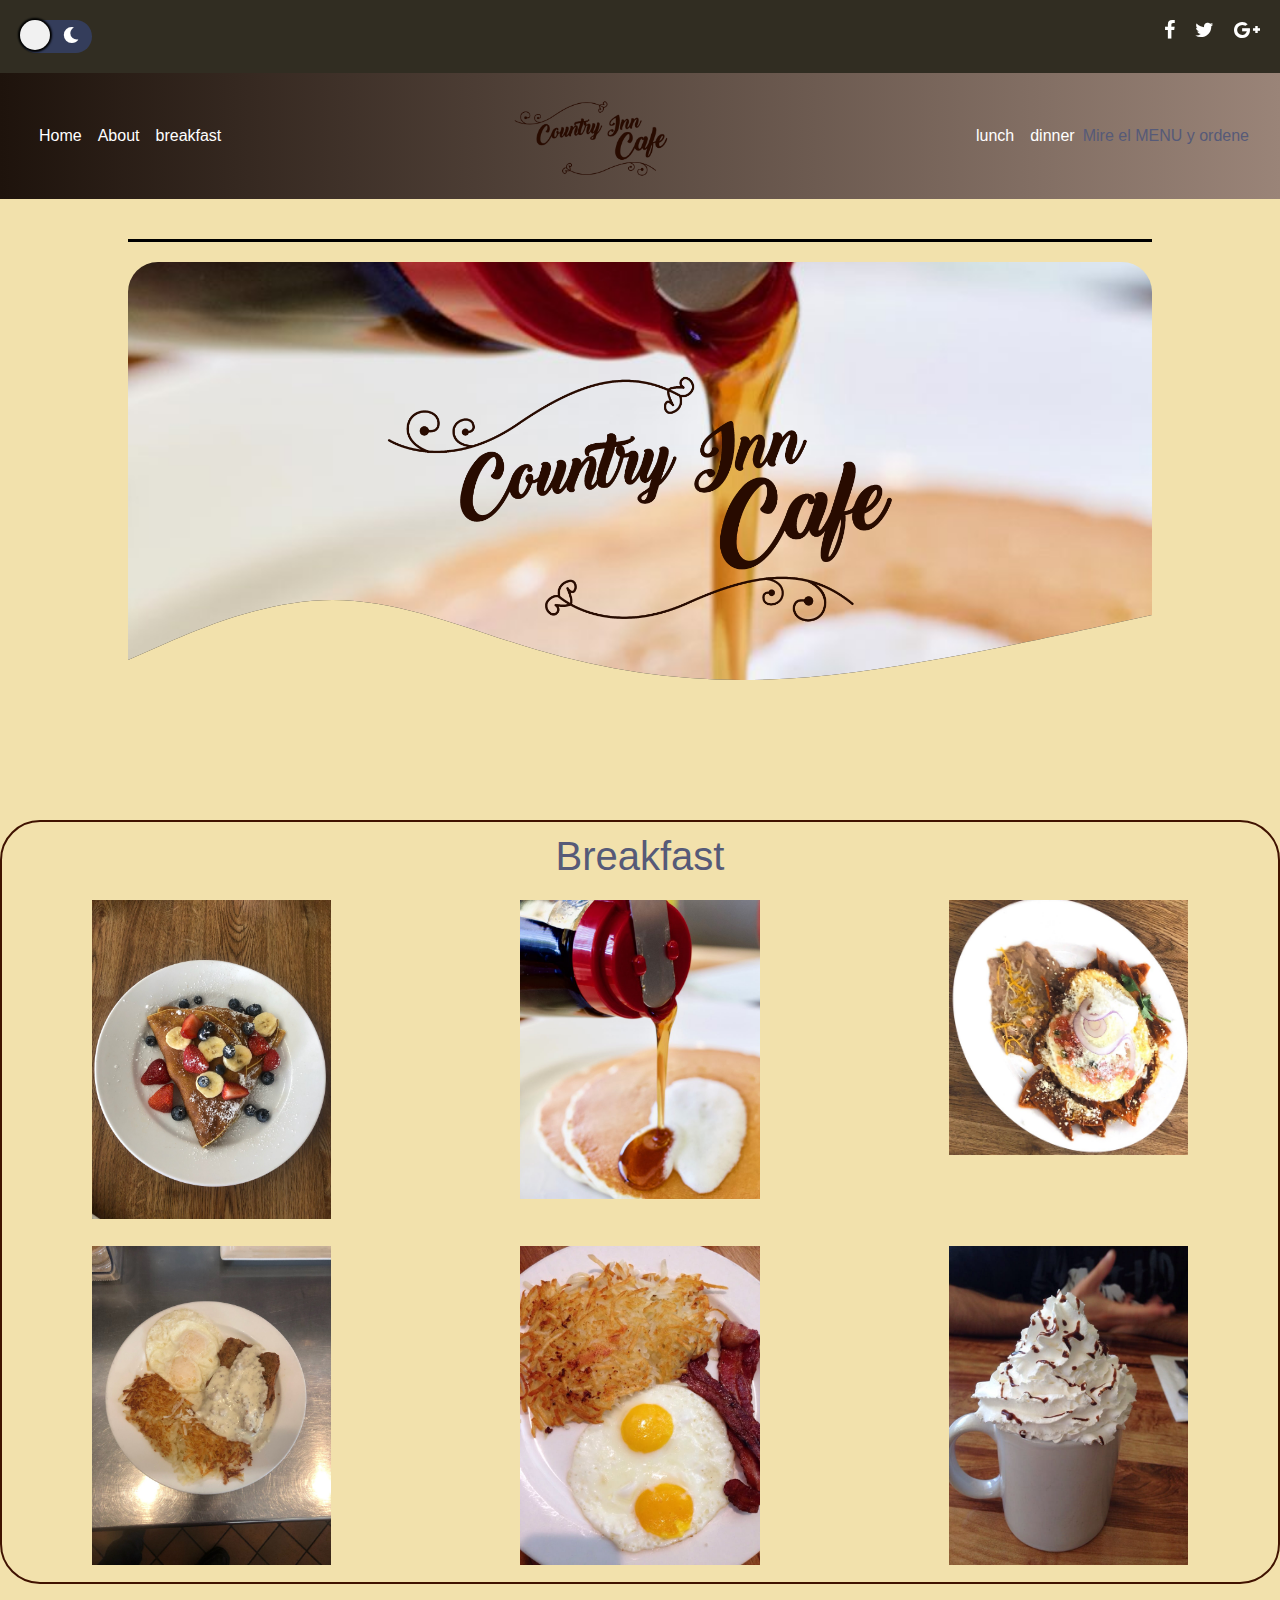
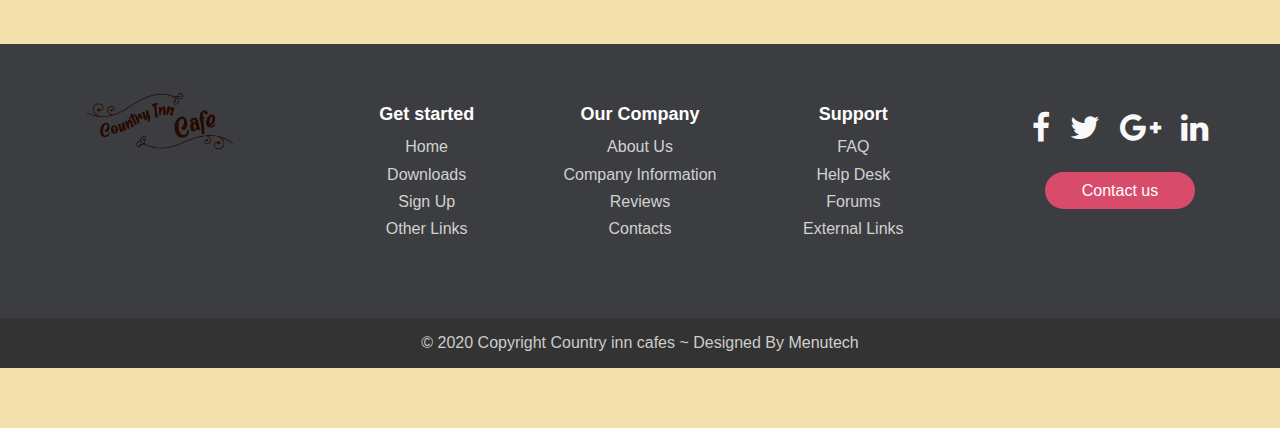
<file: docs/breakfast.html>
<!DOCTYPE html>
<html>

<head>
    <meta charset="utf-8">
    <meta name="viewport" content="width=device-width, initial-scale=1.0, shrink-to-fit=no">
    <title>countryinncafes</title>
    <link rel="stylesheet" href="https://cdnjs.cloudflare.com/ajax/libs/twitter-bootstrap/4.5.3/css/bootstrap.min.css">
    <link rel="stylesheet" href="https://use.fontawesome.com/releases/v5.12.0/css/all.css">
    <link rel="stylesheet" href="https://cdnjs.cloudflare.com/ajax/libs/font-awesome/4.7.0/css/font-awesome.min.css">
    <link rel="stylesheet" href="./fonts/fontawesome5-overrides.min.css">
    <link rel="stylesheet" href="./css/Bold-BS4-Footer-Big-Logo.css">
    <link rel="stylesheet" href="./css/estilos.compiled.css">
    <link rel="stylesheet" href="https://cdnjs.cloudflare.com/ajax/libs/animate.css/4.1.1/animate.min.css">
    <link rel="stylesheet" href="https://fonts.googleapis.com/css2?family=Poppins:wght@400;500&amp;display=swap">
    <link rel="stylesheet" href="./css/imagehover.min.css">
    <link rel="stylesheet" href="./css/styles.css">
</head>

<body><div class="iconos sticky-top"> <button class="switch" id="switch">
<span><i class="fas fa-sun"></i></span>
<span><i class="fas fa-moon"></i></span>
</button><hr/><a href="#"><i id="l" class="fa fa-facebook"></i></a><i id="l" class="fa fa-twitter"></i><i id="l" class="fa fa-google-plus"></i></div><nav class="navbar navbar-light navbar-expand-md">
    <div class="container-fluid"><a class="navbar-brand d-lg-none d-md-none" href="./present.html"><img class="branding" src="./img/logoCC.png"></a><button data-toggle="collapse" data-target="#navcol-1" class="navbar-toggler"><span class="sr-only">Toggle navigation</span><span class="navbar-toggler-icon"></span></button>
        <div class="collapse navbar-collapse" id="navcol-1">
            <ul class="nav navbar-nav mr-auto">
                 <li class="nav-item"><a class="nav-link" href="./index.html">Home</a></li>
                <li class="nav-item"><a class="nav-link" href="./about.html">About</a></li>
                <li class="nav-item"><a class="nav-link" href="./breakfast.html">breakfast</a></li>
            </ul>
            
            <a class="navbar-brand d-none d-md-block" href="./present.html"><img class="central" src="./img/logoCC.png"></a>
            
            <ul class="nav navbar-nav ml-auto">
                 <li class="nav-item"><a class="nav-link" href="./lunch.html">lunch</a></li>
                <li class="nav-item"><a class="nav-link" href="./dinner.html">dinner</a></li>
                
            </ul>
            <span class="glf-button" data-glf-cuid="5a6706d0-7308-4270-9379-d29b97f2653e" data-glf-ruid="7d1249ed-3bbc-4a11-8ac3-27ad3775e27f" > Mire el MENU y ordene</span>
<script src="https://www.fbgcdn.com/embedder/js/ewm2.js" defer async ></script>
        </div>
    </div>
</nav><div class="linea"></div><div class="jumbotron" id="jumbobreak"><img class="jumbologo" src="./img/logoCC.png" />
    <svg preserveAspectRatio="none" id="wave" class="wave" xmlns="http://www.w3.org/2000/svg" viewBox="0 0 1440 320">
        <path fill="#F2E1AC" fill-opacity="1" d="M0,192L48,160C96,128,192,64,288,64C384,64,480,128,576,170.7C672,213,768,235,864,234.7C960,235,1056,213,1152,186.7C1248,160,1344,128,1392,112L1440,96L1440,320L1392,320C1344,320,1248,320,1152,320C1056,320,960,320,864,320C768,320,672,320,576,320C480,320,384,320,288,320C192,320,96,320,48,320L0,320Z"></path>
      </svg>
          <svg preserveAspectRatio="none" id="waveDos" class="waveDos" xmlns="http://www.w3.org/2000/svg" viewBox="0 0 1440 320">
        <path fill="#161623" fill-opacity="1" d="M0,192L48,160C96,128,192,64,288,64C384,64,480,128,576,170.7C672,213,768,235,864,234.7C960,235,1056,213,1152,186.7C1248,160,1344,128,1392,112L1440,96L1440,320L1392,320C1344,320,1248,320,1152,320C1056,320,960,320,864,320C768,320,672,320,576,320C480,320,384,320,288,320C192,320,96,320,48,320L0,320Z"></path>
      </svg>
</div><div class="galeria">
    <h1>Breakfast</h1>
    <div class="row">
        <div class="col-sm-12 col-md-12 col-lg-4">
            <figure class="imghvr-zoom-out-left" style="background-color:black;">
            <img src="./img/platillo1.1.jpg" alt="example-image">
            <figcaption>
            <h3 class="ih-fade-down ih-delay-sm ">California Omelette</h3>
            <p class="ih-zoom-in ih-delay-md">
            <i>Avocado, tomato, mushrooms, jack and cheddar.</i><br>
            <i>$16.50</i>
            </p>
            <i>
                <a><button class="bottar">El boton</button></a>
            </i>
            
            
            
            </figcaption>
            </figure>
           
        </div>
        <div class="col-sm-12 col-md-12 col-lg-4">
             <figure class="imghvr-zoom-out-flip-horiz">
             <img src="./img/pancakes.jpg" alt="example-image">
             <figcaption>
             <h3 class="ih-fade-down ih-delay-sm ">Buttermilk Pancakes</h3>
             <p class="ih-zoom-in ih-delay-md">
             <i>$8.50</i>
             </p>
             <span class="bottar" data-glf-cuid="a5cf7091-565f-4816-8633-c9072d7821a2" data-glf-ruid="144ae433-3eff-4847-8426-a7bc03c41cfb" > See MENU & Order</span>
<script src="https://www.fbgcdn.com/embedder/js/ewm2.js" defer async ></script>
             </figcaption>
             
            </figure>
        </div>
        <div class="col-sm-12 col-md-12 col-lg-4">
                 <figure class="imghvr-zoom-out-right">
             <img src="./img/chilaquiles.jpg" alt="example-image">
             <figcaption>
             <h3 class="ih-fade-down ih-delay-sm ">Chilaquiles</h3>
             <p class="ih-zoom-in ih-delay-md">
             <i>Corn tortilla, spic red sauce, red onions and cheese, op top refried beans, two eggs any style, and sour cream on the side</i>
             <i>$15.50</i>
             </p>
             <span class="bottar" data-glf-cuid="a5cf7091-565f-4816-8633-c9072d7821a2" data-glf-ruid="144ae433-3eff-4847-8426-a7bc03c41cfb" > See MENU & Order</span>
<script src="https://www.fbgcdn.com/embedder/js/ewm2.js" defer async ></script>
             </figcaption>
             
            </figure>
        </div>
    </div>
    <div class="row">
        <div class="col-sm-12 col-md-12 col-lg-4">
             <figure class="imghvr-hinge-left">
             <img src="./img/chkenyeggs.jpg" alt="example-image">
             <figcaption>
             <h3 class="ih-fade-down ih-delay-sm ">Chicken fried steak y eggs</h3>
             <p class="ih-zoom-in ih-delay-md">
             <i>Homemade country gravy.</i><br><i>$20.00</i>
             </p>
             <span class="bottar" data-glf-cuid="a5cf7091-565f-4816-8633-c9072d7821a2" data-glf-ruid="144ae433-3eff-4847-8426-a7bc03c41cfb" > See MENU & Order</span>
<script src="https://www.fbgcdn.com/embedder/js/ewm2.js" defer async ></script>
             </figcaption>
             
            </figure>
        </div>
        <div class="col-sm-12 col-md-12 col-lg-4">
             <figure class="imghvr-hinge-up">
             <img src="./img/countrycombo.jpg" alt="example-image">
             <figcaption>
             <h3 class="ih-fade-down ih-delay-sm ">Country combo</h3>
             <p class="ih-zoom-in ih-delay-md">
             <i>Two eggs, hash browns, two poeces of bacon or sausage</i><br><i>$14.00</i>
             </p>
             <span class="bottar" data-glf-cuid="a5cf7091-565f-4816-8633-c9072d7821a2" data-glf-ruid="144ae433-3eff-4847-8426-a7bc03c41cfb" > See MENU & Order</span>
<script src="https://www.fbgcdn.com/embedder/js/ewm2.js" defer async ></script>
             </figcaption>
             
            </figure>
        </div>
        <div class="col-sm-12 col-md-12 col-lg-4">
             <figure class="imghvr-hinge-right">
             <img src="./img/hotchocolate.jpg" alt="example-image">
             <figcaption>
             <h3 class="ih-fade-down ih-delay-sm ">Hot chocolate</h3>
             <p class="ih-zoom-in ih-delay-md">
             <i>$3.50</i>
             </p>
             <span class="bottar" data-glf-cuid="a5cf7091-565f-4816-8633-c9072d7821a2" data-glf-ruid="144ae433-3eff-4847-8426-a7bc03c41cfb" > See MENU & Order</span>
<script src="https://www.fbgcdn.com/embedder/js/ewm2.js" defer async ></script>
             </figcaption>
             
            </figure>
        </div>
    </div>
</div><!-- Start: Bold BS4 Footer Big Logo --><footer id="myFooter">
    <div class="container-fluid">
        <div class="row text-center">
            <div class="col-12 col-sm-6 col-md-3">
                <h1><a href="#"> <img class="brandingf" src="./img/logoCountryCafe.png"> </a></h1>
            </div>
            <div class="col-12 col-sm-6 col-md-2">
                <h5>Get started</h5>
                <ul>
                    <li><a href="#">Home</a></li>
                    <li><a href="#">Downloads<br /></a></li>
                    <li><a href="#">Sign Up</a></li>
                    <li><a href="#">Other Links</a></li>
                </ul>
            </div>
            <div class="col-12 col-sm-6 col-md-2">
                <h5>Our Company</h5>
                <ul>
                    <li><a href="#">About Us</a></li>
                    <li><a href="#">Company Information<br /></a></li>
                    <li><a href="#">Reviews</a></li>
                    <li><a href="#">Contacts</a></li>
                </ul>
            </div>
            <div class="col-sm-6 col-md-2">
                <h5>Support</h5>
                <ul>
                    <li><a href="#">FAQ</a></li>
                    <li><a href="#">Help Desk<br /></a></li>
                    <li><a href="#">Forums</a></li>
                    <li><a href="#">External Links</a></li>
                </ul>
            </div>
            <div class="col-md-3 social-networks">
                <div></div><a class="facebook" href="#"><i class="fa fa-facebook"></i></a><a class="twitter" href="#"><i class="fa fa-twitter"></i></a><a class="google" href="#"><i class="fa fa-google-plus"></i></a><a class="linkedin" href="#"><i class="fa fa-linkedin"></i></a><button class="btn btn-primary" style="margin-top:20px;" type="button">Contact us</button>
            </div>
        </div>
        <div class="row footer-copyright">
            <div class="col">
                <p>© 2020 Copyright Country inn cafes ~ Designed By <a href="https://www.menutech.xyz/">Menutech</a></p>
            </div>
        </div>
    </div>
</footer><!-- End: Bold BS4 Footer Big Logo -->
    <script src="https://cdnjs.cloudflare.com/ajax/libs/jquery/3.5.1/jquery.min.js"></script>
    <script src="https://cdnjs.cloudflare.com/ajax/libs/twitter-bootstrap/4.5.3/js/bootstrap.bundle.min.js"></script>
    <script src="./js/app.js"></script>
    <script src="./js/darkmode.js"></script>
    <script src="./js/wow.min.js"></script>
    <script src="./js/ziniciar.js"></script>
</body>

</html>
</file>
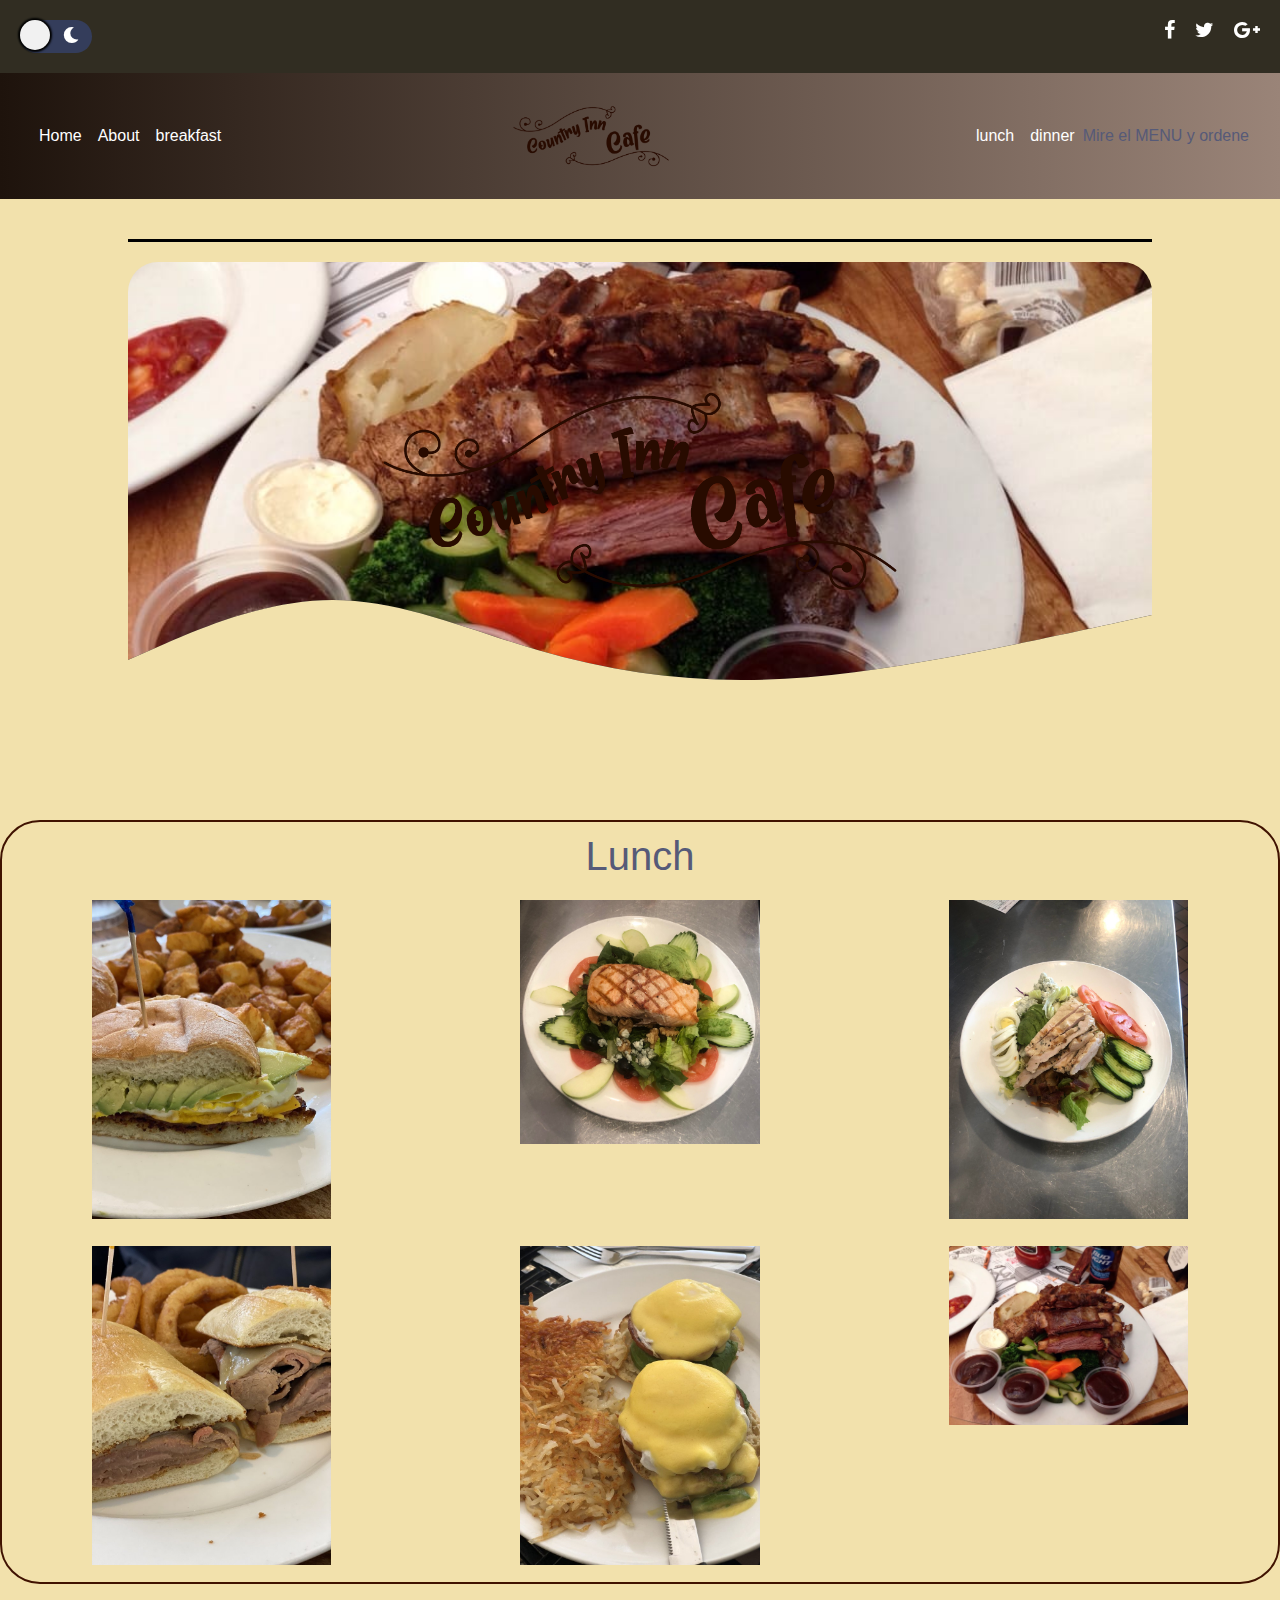
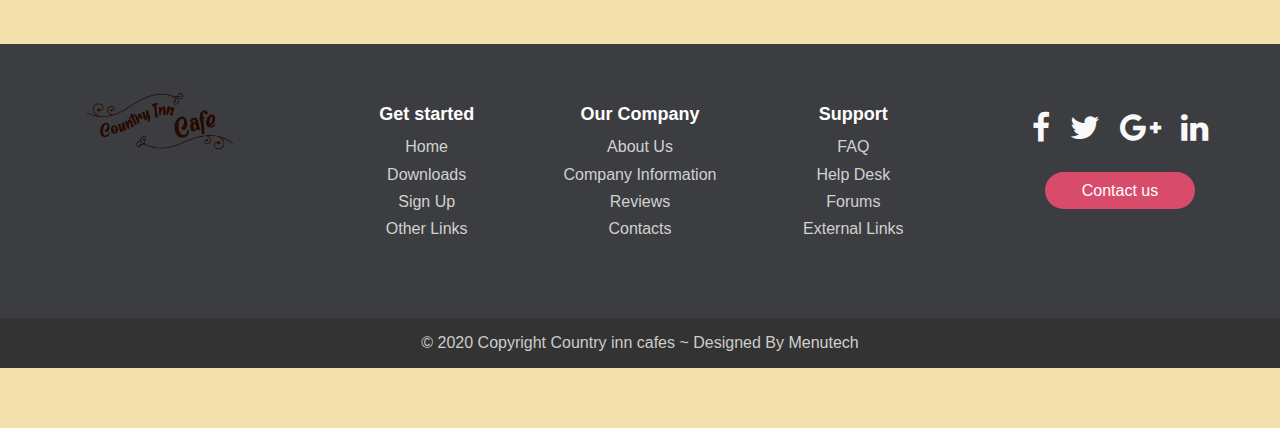
<file: docs/lunch.html>
<!DOCTYPE html>
<html>

<head>
    <meta charset="utf-8">
    <meta name="viewport" content="width=device-width, initial-scale=1.0, shrink-to-fit=no">
    <title>countryinncafes</title>
    <link rel="stylesheet" href="https://cdnjs.cloudflare.com/ajax/libs/twitter-bootstrap/4.5.3/css/bootstrap.min.css">
    <link rel="stylesheet" href="https://use.fontawesome.com/releases/v5.12.0/css/all.css">
    <link rel="stylesheet" href="https://cdnjs.cloudflare.com/ajax/libs/font-awesome/4.7.0/css/font-awesome.min.css">
    <link rel="stylesheet" href="./fonts/fontawesome5-overrides.min.css">
    <link rel="stylesheet" href="./css/Bold-BS4-Footer-Big-Logo.css">
    <link rel="stylesheet" href="./css/estilos.compiled.css">
    <link rel="stylesheet" href="https://cdnjs.cloudflare.com/ajax/libs/animate.css/4.1.1/animate.min.css">
    <link rel="stylesheet" href="https://fonts.googleapis.com/css2?family=Poppins:wght@400;500&amp;display=swap">
    <link rel="stylesheet" href="./css/imagehover.min.css">
    <link rel="stylesheet" href="./css/styles.css">
</head>

<body><div class="iconos sticky-top"> <button class="switch" id="switch">
<span><i class="fas fa-sun"></i></span>
<span><i class="fas fa-moon"></i></span>
</button><hr/><a href="#"><i id="l" class="fa fa-facebook"></i></a><i id="l" class="fa fa-twitter"></i><i id="l" class="fa fa-google-plus"></i></div><nav class="navbar navbar-light navbar-expand-md">
    <div class="container-fluid"><a class="navbar-brand d-lg-none d-md-none" href="./present.html"><img class="branding" src="./img/logoCountryCafe.png"></a><button data-toggle="collapse" data-target="#navcol-1" class="navbar-toggler"><span class="sr-only">Toggle navigation</span><span class="navbar-toggler-icon"></span></button>
        <div class="collapse navbar-collapse" id="navcol-1">
            <ul class="nav navbar-nav mr-auto">
                 <li class="nav-item"><a class="nav-link" href="./index.html">Home</a></li>
                <li class="nav-item"><a class="nav-link" href="./about.html">About</a></li>
                <li class="nav-item"><a class="nav-link" href="./breakfast.html">breakfast</a></li>
            </ul>
            
            <a class="navbar-brand d-none d-md-block" href="./present.html"><img class="central" src="./img/logoCountryCafe.png"></a>
            
            <ul class="nav navbar-nav ml-auto">
                 <li class="nav-item"><a class="nav-link" href="./lunch.html">lunch</a></li>
                <li class="nav-item"><a class="nav-link" href="./dinner.html">dinner</a></li>
                
            </ul>
            <span class="glf-button" data-glf-cuid="5a6706d0-7308-4270-9379-d29b97f2653e" data-glf-ruid="7d1249ed-3bbc-4a11-8ac3-27ad3775e27f" > Mire el MENU y ordene</span>
<script src="https://www.fbgcdn.com/embedder/js/ewm2.js" defer async ></script>
        </div>
    </div>
</nav><div class="linea"></div><div class="jumbotron" id="jumbolunch"><img class="jumbologo" src="./img/logoCountryCafe.png" />
    <svg preserveAspectRatio="none" id="wave" class="wave" xmlns="http://www.w3.org/2000/svg" viewBox="0 0 1440 320">
        <path fill="#F2E1AC" fill-opacity="1" d="M0,192L48,160C96,128,192,64,288,64C384,64,480,128,576,170.7C672,213,768,235,864,234.7C960,235,1056,213,1152,186.7C1248,160,1344,128,1392,112L1440,96L1440,320L1392,320C1344,320,1248,320,1152,320C1056,320,960,320,864,320C768,320,672,320,576,320C480,320,384,320,288,320C192,320,96,320,48,320L0,320Z"></path>
      </svg>
          <svg preserveAspectRatio="none" id="waveDos" class="waveDos" xmlns="http://www.w3.org/2000/svg" viewBox="0 0 1440 320">
        <path fill="#161623" fill-opacity="1" d="M0,192L48,160C96,128,192,64,288,64C384,64,480,128,576,170.7C672,213,768,235,864,234.7C960,235,1056,213,1152,186.7C1248,160,1344,128,1392,112L1440,96L1440,320L1392,320C1344,320,1248,320,1152,320C1056,320,960,320,864,320C768,320,672,320,576,320C480,320,384,320,288,320C192,320,96,320,48,320L0,320Z"></path>
      </svg>
</div><div class="galeria">
    <h1>Lunch</h1>
    <div class="row">
        <div class="col-sm-12 col-md-12 col-lg-4">
            <figure class="imghvr-hinge-left" >
            <img src="./img/steakavocado.jpg" alt="example-image">
            <figcaption>
            <h3 class="ih-fade-down ih-delay-sm ">steak & avcado</h3>
            <p class="ih-zoom-in ih-delay-md">
            <i>Angus steak, garlic aioli, avocado, grilled onions, jack and cheddar on ciabatta roll</i>
            <i>$18.50</i>
            </p>
            <span class="bottar" data-glf-cuid="a5cf7091-565f-4816-8633-c9072d7821a2" data-glf-ruid="144ae433-3eff-4847-8426-a7bc03c41cfb" > See MENU & Order</span>
<script src="https://www.fbgcdn.com/embedder/js/ewm2.js" defer async ></script>
            </figcaption>
            </figure>
           
        </div>
        <div class="col-sm-12 col-md-12 col-lg-4">
             <figure class="imghvr-hinge-up">
             <img src="./img/grilledsalmonsalad.jpg" alt="example-image">
             <figcaption>
             <h3 class="ih-fade-down ih-delay-sm ">Grilled salmon salad</h3>
             <p class="ih-zoom-in ih-delay-md">
             <i>Grilled salmon filet, tomatoes, cucumbers, olives, mixed, greens, balsamic vinaigrette.</i>
             <i>$19.50</i>
             </p>
             <span class="glf-button" data-glf-cuid="5a6706d0-7308-4270-9379-d29b97f2653e" data-glf-ruid="7d1249ed-3bbc-4a11-8ac3-27ad3775e27f" > Mire el MENU y ordene</span>
             <script src="https://www.fbgcdn.com/embedder/js/ewm2.js" defer async ></script>
             </figcaption>
             
            </figure>
        </div>
        <div class="col-sm-12 col-md-12 col-lg-4">
                 <figure class="imghvr-hinge-right">
             <img src="./img/cobbsalad.jpg" alt="example-image">
             <figcaption>
             <h3 class="ih-fade-down ih-delay-sm ">Cobb salad</h3>
             <p class="ih-zoom-in ih-delay-md">
             <i>Chicken breast, bacon, avocado, tomato, cucumber, hardboiled egg, bleu cheese crumbles and freash greens</i><br>
             <i>$18.50</i>
             </p>
             <span class="bottar" data-glf-cuid="a5cf7091-565f-4816-8633-c9072d7821a2" data-glf-ruid="144ae433-3eff-4847-8426-a7bc03c41cfb" > See MENU & Order</span>
<script src="https://www.fbgcdn.com/embedder/js/ewm2.js" defer async ></script>
             </figcaption>
             
            </figure>
        </div>
    </div>
    <div class="row">
        <div class="col-sm-12 col-md-12 col-lg-4">
             <figure class="imghvr-flip-diag-1">
             <img src="./img/grilledhamcheese.jpg" alt="example-image">
             <figcaption>
             <h3 class="ih-fade-down ih-delay-sm ">Grilled ham & cheese</h3>
             <p class="ih-zoom-in ih-delay-md">
             <i>Ham, jack and cheddar, grilled sourdough</i><br><i>14.50</i>
             </p>
             <span class="bottar" data-glf-cuid="a5cf7091-565f-4816-8633-c9072d7821a2" data-glf-ruid="144ae433-3eff-4847-8426-a7bc03c41cfb" > See MENU & Order</span>
<script src="https://www.fbgcdn.com/embedder/js/ewm2.js" defer async ></script>
             </figcaption>
             
            </figure>
        </div>
        <div class="col-sm-12 col-md-12 col-lg-4">
             <figure class="imghvr-flip-horiz">
             <img src="./img/eggsbenedict.jpg" alt="example-image">
             <figcaption>
             <h3 class="ih-fade-down ih-delay-sm ">Eggs Benedict</h3>
             <p class="ih-zoom-in ih-delay-md">
             <i>Canadian bacon</i><br><i>17.00</i>
             </p>
             <span class="bottar" data-glf-cuid="a5cf7091-565f-4816-8633-c9072d7821a2" data-glf-ruid="144ae433-3eff-4847-8426-a7bc03c41cfb" > See MENU & Order</span>
<script src="https://www.fbgcdn.com/embedder/js/ewm2.js" defer async ></script>
             </figcaption>
             
            </figure>
        </div>
        <div class="col-sm-12 col-md-12 col-lg-4">
             <figure class="imghvr-flip-diag-2">
             <img src="./img/rib.jpg" alt="example-image">
             <figcaption>
             <h3 class="ih-fade-down ih-delay-sm ">Prime rip dip</h3>
             <p class="ih-zoom-in ih-delay-md">
             <i>6oz. prime rib, au jus,swiss, and ciabatta roll</i><br><i>18.50</i>
             </p>
             <span class="bottar" data-glf-cuid="a5cf7091-565f-4816-8633-c9072d7821a2" data-glf-ruid="144ae433-3eff-4847-8426-a7bc03c41cfb" > See MENU & Order</span>
<script src="https://www.fbgcdn.com/embedder/js/ewm2.js" defer async ></script>
             </figcaption>
             
            </figure>
        </div>
    </div>
</div><!-- Start: Bold BS4 Footer Big Logo --><footer id="myFooter">
    <div class="container-fluid">
        <div class="row text-center">
            <div class="col-12 col-sm-6 col-md-3">
                <h1><a href="#"> <img class="brandingf" src="./img/logoCountryCafe.png"> </a></h1>
            </div>
            <div class="col-12 col-sm-6 col-md-2">
                <h5>Get started</h5>
                <ul>
                    <li><a href="#">Home</a></li>
                    <li><a href="#">Downloads<br /></a></li>
                    <li><a href="#">Sign Up</a></li>
                    <li><a href="#">Other Links</a></li>
                </ul>
            </div>
            <div class="col-12 col-sm-6 col-md-2">
                <h5>Our Company</h5>
                <ul>
                    <li><a href="#">About Us</a></li>
                    <li><a href="#">Company Information<br /></a></li>
                    <li><a href="#">Reviews</a></li>
                    <li><a href="#">Contacts</a></li>
                </ul>
            </div>
            <div class="col-sm-6 col-md-2">
                <h5>Support</h5>
                <ul>
                    <li><a href="#">FAQ</a></li>
                    <li><a href="#">Help Desk<br /></a></li>
                    <li><a href="#">Forums</a></li>
                    <li><a href="#">External Links</a></li>
                </ul>
            </div>
            <div class="col-md-3 social-networks">
                <div></div><a class="facebook" href="#"><i class="fa fa-facebook"></i></a><a class="twitter" href="#"><i class="fa fa-twitter"></i></a><a class="google" href="#"><i class="fa fa-google-plus"></i></a><a class="linkedin" href="#"><i class="fa fa-linkedin"></i></a><button class="btn btn-primary" style="margin-top:20px;" type="button">Contact us</button>
            </div>
        </div>
        <div class="row footer-copyright">
            <div class="col">
                <p>© 2020 Copyright Country inn cafes ~ Designed By <a href="https://www.menutech.xyz/">Menutech</a></p>
            </div>
        </div>
    </div>
</footer><!-- End: Bold BS4 Footer Big Logo -->
    <script src="https://cdnjs.cloudflare.com/ajax/libs/jquery/3.5.1/jquery.min.js"></script>
    <script src="https://cdnjs.cloudflare.com/ajax/libs/twitter-bootstrap/4.5.3/js/bootstrap.bundle.min.js"></script>
    <script src="./js/app.js"></script>
    <script src="./js/darkmode.js"></script>
    <script src="./js/wow.min.js"></script>
    <script src="./js/ziniciar.js"></script>
</body>

</html>
</file>
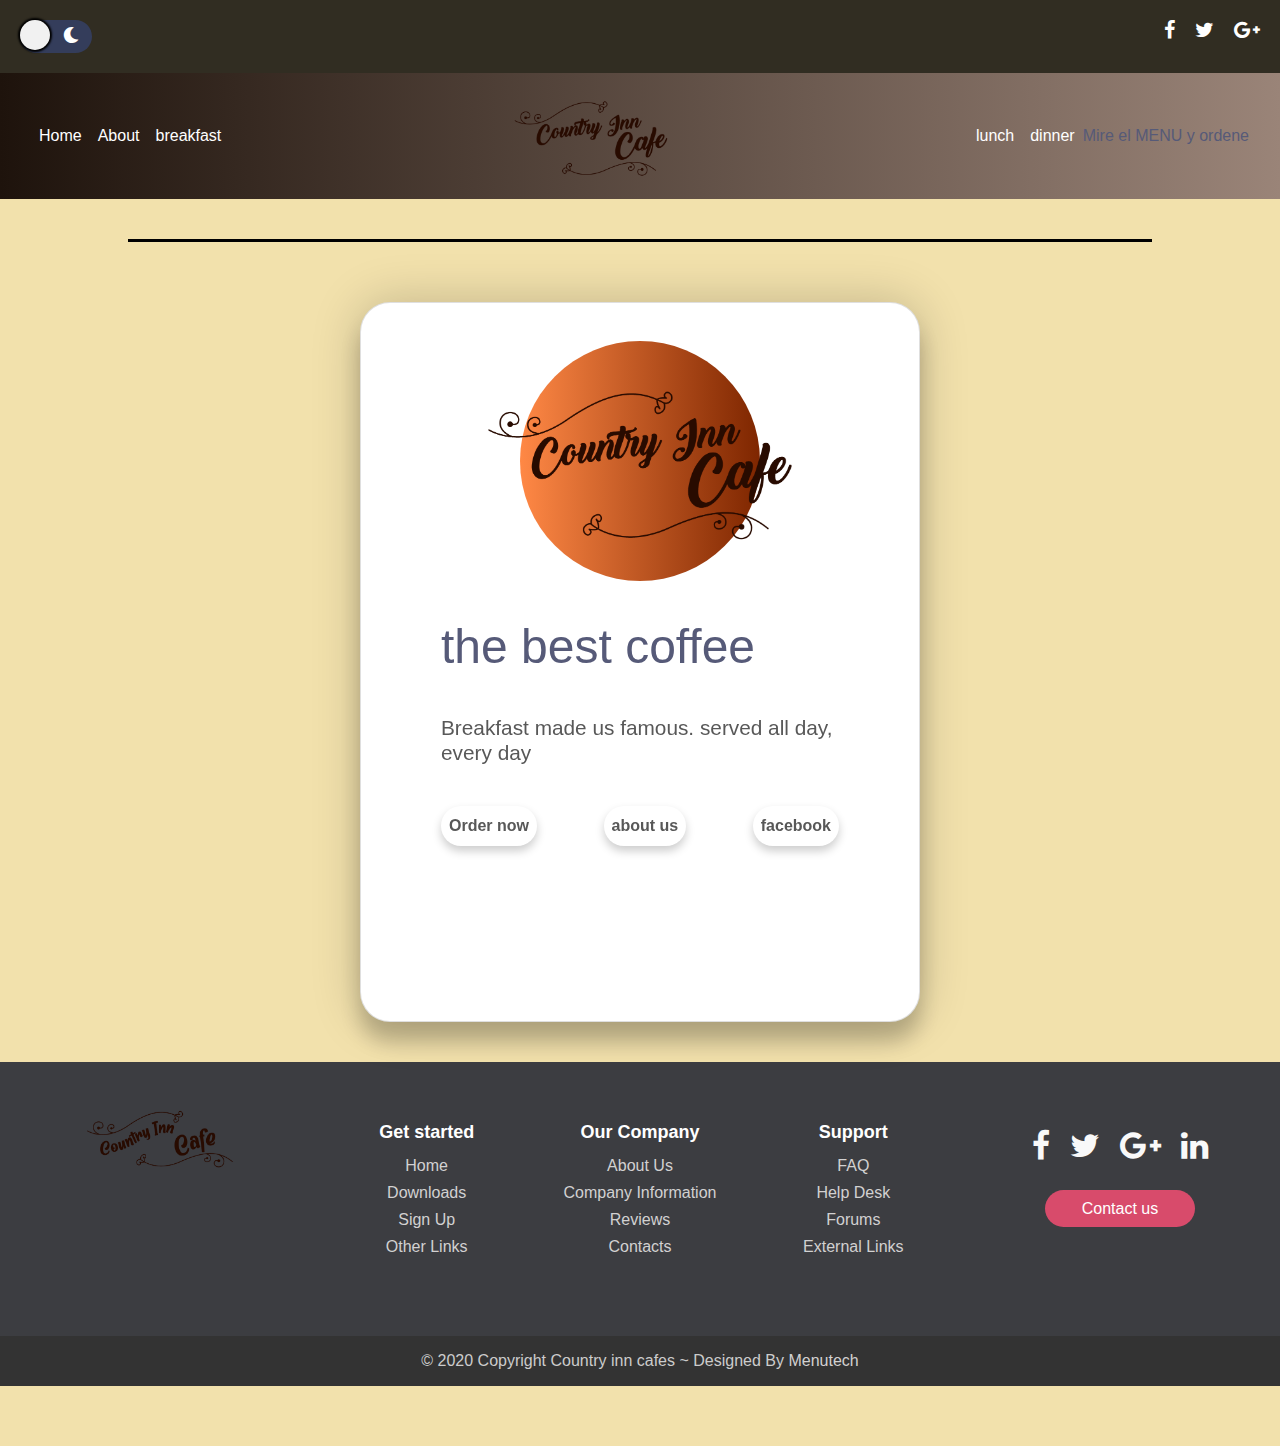
<file: docs/present.html>
<!DOCTYPE html>
<html>

<head>
    <meta charset="utf-8">
    <meta name="viewport" content="width=device-width, initial-scale=1.0, shrink-to-fit=no">
    <title>countryinncafes</title>
    <link rel="stylesheet" href="https://cdnjs.cloudflare.com/ajax/libs/twitter-bootstrap/4.5.3/css/bootstrap.min.css">
    <link rel="stylesheet" href="https://use.fontawesome.com/releases/v5.12.0/css/all.css">
    <link rel="stylesheet" href="https://cdnjs.cloudflare.com/ajax/libs/font-awesome/4.7.0/css/font-awesome.min.css">
    <link rel="stylesheet" href="./fonts/fontawesome5-overrides.min.css">
    <link rel="stylesheet" href="./css/Bold-BS4-Footer-Big-Logo.css">
    <link rel="stylesheet" href="./css/estilos.compiled.css">
    <link rel="stylesheet" href="https://cdnjs.cloudflare.com/ajax/libs/animate.css/4.1.1/animate.min.css">
    <link rel="stylesheet" href="https://fonts.googleapis.com/css2?family=Poppins:wght@400;500&amp;display=swap">
    <link rel="stylesheet" href="./css/imagehover.min.css">
    <link rel="stylesheet" href="./css/styles.css">
</head>

<body><div class="iconos"> <button class="switch" id="switch">
<span><i class="fas fa-sun"></i></span>
<span><i class="fas fa-moon"></i></span>
</button><hr/><a href="#"><i id="l" class="fa fa-facebook"></i></a><i id="l" class="fa fa-twitter"></i><i id="l" class="fa fa-google-plus"></i></div><nav class="navbar navbar-light navbar-expand-md">
    <div class="container-fluid"><a class="navbar-brand d-lg-none d-md-none" href="./index.html"><img class="branding" src="./img/logoCC.png"></a><button data-toggle="collapse" data-target="#navcol-1" class="navbar-toggler"><span class="sr-only">Toggle navigation</span><span class="navbar-toggler-icon"></span></button>
        <div class="collapse navbar-collapse" id="navcol-1">
            <ul class="nav navbar-nav mr-auto">
                 <li class="nav-item"><a class="nav-link" href="./index.html">Home</a></li>
                <li class="nav-item"><a class="nav-link" href="./about.html">About</a></li>
                <li class="nav-item"><a class="nav-link" href="./breakfast.html">breakfast</a></li>
            </ul>
            
            <a class="navbar-brand d-none d-md-block" href="./present.html"><img class="central" src="./img/logoCC.png"></a>
            
            <ul class="nav navbar-nav ml-auto">
                 <li class="nav-item"><a class="nav-link" href="./lunch.html">lunch</a></li>
                <li class="nav-item"><a class="nav-link" href="./dinner.html">dinner</a></li>
                
            </ul>
            <span class="glf-button" data-glf-cuid="5a6706d0-7308-4270-9379-d29b97f2653e" data-glf-ruid="7d1249ed-3bbc-4a11-8ac3-27ad3775e27f" > Mire el MENU y ordene</span>
            <script src="https://www.fbgcdn.com/embedder/js/ewm2.js" defer async ></script>
        </div>
    </div>
</nav><div class="linea"></div> <div class="container">
        <div class="card">
            <div class="sneaker">
                <div class="circle"></div>
                <img src="./img/logoCC.png" alt="adidas">
            </div>
            <div class="info">
                <h1 class="title">the best coffee</h1>
                <h3 class="wow animate__animated animate__fadeInDown">Breakfast made us famous. served all day, every day</h3>
                <div class="sizes">
                    <a href="https://www.countryinncafe.xyz/ordering/restaurant/menu?restaurant_uid=7d1249ed-3bbc-4a11-8ac3-27ad3775e27f&client_is_mobile=true&glfa_cid=1949470543.1615217850&glfa_t=1615590066807" target="_blank"><button class="wow animate__animated animate__fadeInLeft">Order now</button></a>
                    <a href="./about.html"><button class="wow animate__animated animate__fadeInUp">about us</button></a>
                    
                    <a href="https://www.facebook.com/Country-Inn-Cafe-Almaden-412057498882556/" target="_blank"><button class="wow animate__animated animate__fadeInRight">facebook</button></a>
                </div>
                <div class="purchase">
                    <a href="https://www.countryinncafe.xyz/ordering/restaurant/menu?restaurant_uid=7d1249ed-3bbc-4a11-8ac3-27ad3775e27f&client_is_mobile=true&glfa_cid=1949470543.1615217850&glfa_t=1615590066807" target="_blank"><button class="wow animate__animated animate__fadeInDown">See MENU & Order</button></a>
                </div>
            </div>
        </div>
    </div><!-- Start: Bold BS4 Footer Big Logo --><footer id="myFooter">
    <div class="container-fluid">
        <div class="row text-center">
            <div class="col-12 col-sm-6 col-md-3">
                <h1><a href="#"> <img class="brandingf" src="./img/logoCountryCafe.png"> </a></h1>
            </div>
            <div class="col-12 col-sm-6 col-md-2">
                <h5>Get started</h5>
                <ul>
                    <li><a href="#">Home</a></li>
                    <li><a href="#">Downloads<br /></a></li>
                    <li><a href="#">Sign Up</a></li>
                    <li><a href="#">Other Links</a></li>
                </ul>
            </div>
            <div class="col-12 col-sm-6 col-md-2">
                <h5>Our Company</h5>
                <ul>
                    <li><a href="#">About Us</a></li>
                    <li><a href="#">Company Information<br /></a></li>
                    <li><a href="#">Reviews</a></li>
                    <li><a href="#">Contacts</a></li>
                </ul>
            </div>
            <div class="col-sm-6 col-md-2">
                <h5>Support</h5>
                <ul>
                    <li><a href="#">FAQ</a></li>
                    <li><a href="#">Help Desk<br /></a></li>
                    <li><a href="#">Forums</a></li>
                    <li><a href="#">External Links</a></li>
                </ul>
            </div>
            <div class="col-md-3 social-networks">
                <div></div><a class="facebook" href="#"><i class="fa fa-facebook"></i></a><a class="twitter" href="#"><i class="fa fa-twitter"></i></a><a class="google" href="#"><i class="fa fa-google-plus"></i></a><a class="linkedin" href="#"><i class="fa fa-linkedin"></i></a><button class="btn btn-primary" style="margin-top:20px;" type="button">Contact us</button>
            </div>
        </div>
        <div class="row footer-copyright">
            <div class="col">
                <p>© 2020 Copyright Country inn cafes ~ Designed By <a href="https://www.menutech.xyz/">Menutech</a></p>
            </div>
        </div>
    </div>
</footer><!-- End: Bold BS4 Footer Big Logo -->
    <script src="https://cdnjs.cloudflare.com/ajax/libs/jquery/3.5.1/jquery.min.js"></script>
    <script src="https://cdnjs.cloudflare.com/ajax/libs/twitter-bootstrap/4.5.3/js/bootstrap.bundle.min.js"></script>
    <script src="./js/app.js"></script>
    <script src="./js/darkmode.js"></script>
    <script src="./js/wow.min.js"></script>
    <script src="./js/ziniciar.js"></script>
</body>

</html>
</file>
<file: docs/css/Bold-BS4-Footer-Big-Logo.css>
#myFooter {
  background-color: #3c3d41;
  color: white;
  padding-top: 30px;
}

#myFooter .footer-copyright {
  background-color: #333333;
  padding-top: 3px;
  padding-bottom: 3px;
  text-align: center;
}

#myFooter .row {
  margin-bottom: 60px;
}

#myFooter .footer-copyright p {
  margin: 10px;
  color: #ccc;
}

#myFooter ul {
  list-style-type: none;
  padding-left: 0;
  line-height: 1.7;
}

#myFooter h5 {
  font-size: 18px;
  color: white;
  font-weight: bold;
  margin-top: 30px;
}

#myFooter a {
  color: #d2d1d1;
  text-decoration: none;
}

#myFooter a:hover, #myFooter a:focus {
  text-decoration: none;
  color: white;
}

#myFooter .social-networks {
  text-align: center;
  padding-top: 30px;
  padding-bottom: 16px;
}

#myFooter .social-networks a {
  font-size: 32px;
  color: #f9f9f9;
  padding: 10px;
  transition: 0.2s;
}

#myFooter .social-networks a:hover {
  text-decoration: none;
}

#myFooter .facebook:hover {
  color: #0077e2;
}

#myFooter .google:hover {
  color: #ef1a1a;
}

#myFooter .twitter:hover {
  color: #00aced;
}

#myFooter .linkedin:hover {
  color: #007BB6;
}

#myFooter .btn {
  color: white;
  background-color: #d84b6b;
  border-radius: 20px;
  border: none;
  width: 150px;
  display: block;
  margin: 0 auto;
  margin-top: 10px;
  line-height: 25px;
}

@media screen and (max-width: 767px) {
  #myFooter {
    text-align: center;
  }
}
</file>
<file: docs/css/estilos.compiled.css>
.switch {
  background: #343D5B;
  border-radius: 1000px;
  border: none;
  position: relative;
  cursor: pointer;
  display: flex;
  outline: none;
}
.switch::after {
  content: "";
  display: block;
  width: 30px;
  height: 30px;
  position: absolute;
  background: #F1F1F1;
  top: 0;
  left: 0;
  right: unset;
  border-radius: 100px;
  transition: 0.3s ease all;
  box-shadow: 0px 0px 2px 2px black;
}
.switch.active {
  background: yellow;
  color: #fff;
}
.switch.active::after {
  right: 0;
  left: unset;
}
.switch span {
  width: 30px;
  height: 30px;
  line-height: 30px;
  display: block;
  background: none;
  color: #fff;
}

body.dark {
  background: #161623;
  background-position: center;
  background-size: cover;
  background-repeat: no-repeat;
  height: 100%;
}
</file>
<file: docs/css/styles.css>
.navbar.navbar-light.navbar-expand-md {
  background: linear-gradient(to right, #1e130c, #9a8478);
}
body.dark .navbar.navbar-light.navbar-expand-md {
  background: linear-gradient(to right, #2c3e50, #3498db);
}

.iconos {
  display: flex;
  justify-content: flex-end;
  background: rgba(0,0,0,0.8);
  padding: 20px;
}

.iconos #l {
  font-size: 20px;
  padding-left: 20px;
  color: white;
}

.navbar.navbar-light.navbar-expand-md a {
  color: white;
}

.linea {
  height: 3px;
  width: 80%;
  background: black;
  margin: auto;
  margin-top: 40px;
  margin-bottom: 20px;
}

body {
  background: #F2E1AC;
  perspective: 1000px;
  color: rgb(86,90,120);
}

.navbar.navbar-light.navbar-expand-md .branding {
  width: 80px;
  height: auto;
}

.navbar.navbar-light.navbar-expand-md .central {
  width: 160px;
  height: auto;
}

.navbar.navbar-light.navbar-expand-md .central:hover {
  background: #606060;
}
@media (max-width: 992px){
  .navbar.navbar-light.navbar-expand-md .central{
    opacity: 0;
    width: 0;
  }
}

#myFooter .brandingf {
  width: 150px;
}

.contbg {
  width: 100%;
  height: 500px;
  display: flex;
  justify-content: center;
  align-items: center;
  text-align: center;
  background: url(../img/fochida.jpg);
  background-repeat: no-repeat;
  background-size: cover;
  background-position: center;
  margin-bottom: 30px;
}

.contAbout {
  color: black;
  width: 50%;
  height: auto;
  background: rgba(255,255,255,0.8);
  padding: 10px;
}

@media (max-width: 992px) {
  .contAbout {
    padding: 0;
    font-size: 12px;
  }
}

.jumbotron {
 
  background-size: cover;
  background-position: center;
  width: 80%;
  height: auto;
  margin: auto;
  display: flex;
  justify-content: center;
  align-items: center;
  flex-direction: column;
  color: white;
  border-radius: 30px;
  margin-bottom: 100px;
}

#jumbo1 {
  height: 500px;
  background: url(../img/fochida.jpg);
  background-position: center;
  background-repeat: no-repeat;
  background-size: cover;
  position: relative;
}
#jumboAbout{
  background:url(../img/fachada.jpg);
  background-position: center;
  background-repeat: no-repeat;
  background-size: cover;
  position: relative;
}

#jumbobreak {
  background: url(../img/pancakes.jpg);
  background-position: center;
  background-repeat: no-repeat;
  background-size: cover;
  position: relative;
}

#jumbolunch {
  background: url(../img/rib.jpg);
  background-position: center;
  background-repeat: no-repeat;
  background-size: cover;
  position: relative;
}

#jumbodinner {
  background: url(../img/bananawafle.jpg);
  background-position: center;
  background-repeat: no-repeat;
  background-size: cover;
  position: relative;
}

.jumbotron p {
  background: rgba(0,0,0,0.2);
  font-size: 25px;
}

.jumbotron h1 {
  background: rgba(0,0,0,0.2);
}
.wave {
  position: absolute;
  bottom: 0;
  left: 0;
  width: 100%;
  height: 150px;
  opacity: 1;
  z-index: 2;
}

body.dark .wave {
  position: absolute;
  bottom: 0;
  left: 0;
  width: 100%;
  height: 150px;
  opacity: 0;
}

.waveDos {
  z-index: 1;
  position: absolute;
  bottom: 0;
  left: 0;
  width: 100%;
  height: 150px;
}


.imagenabout {
  width: 20%;
  position: relative;
  opacity: 1;
}


@media (max-width: 992px) {
  .imagenabout {
    width: 100%;
  }
}


/* 3dcard */

.container {
  width: 50%;
  display: flex;
  justify-content: center;
  align-items: center;
  min-width: 700px;
}

.card {
  transform-style: preserve-3d;
  min-height: 80vh;
  width: 35rem;
  border-radius: 30px;
  padding: 0rem 5rem;
  box-shadow: 0 20px 20px rgba(0, 0, 0, 0.2), 0px 0px 50px rgba(0, 0, 0, 0.2);
  margin-bottom: 40px;
  margin-top: 40px;
}

.sneaker {
  min-height: 35vh;
  display: flex;
  align-items: center;
  justify-content: center;
}

.sneaker img {
  width: 80%;
  z-index: 2;
  transition: all 0.75s ease-out;
}

.circle {
  width: 15rem;
  height: 15rem;
  background: linear-gradient( to right, rgb(255,136,69), rgb(126,38,0) );
  position: absolute;
  border-radius: 50%;
  z-index: 1;
}

.info h1 {
  font-size: 3rem;
  transition: all 0.75s ease-out;
}

.info h3 {
  font-size: 1.3rem;
  padding: 2rem 0rem;
  color: #585858;
  font-weight: lighter;
  transition: all 0.75s ease-out;
}

.sizes {
  display: flex;
  justify-content: space-between;
  transition: all 0.75s ease-out;
}

.sizes button {
  padding: 0.5rem;
  background: none;
  border: none;
  box-shadow: 0px 5px 10px rgba(0, 0, 0, 0.2);
  border-radius: 30px;
  cursor: pointer;
  font-weight: bold;
  color: #585858;
}

button.active {
  background: #585858;
  color: white;
}

.purchase {
  margin-top: 5rem;
  transition: all 0.75s ease-out;
}

.purchase button {
  width: 100%;
  padding: 1rem 0rem;
  background: #f54642;
  border: none;
  color: white;
  cursor: pointer;
  border-radius: 30px;
  font-weight: bolder;
}

.jumbologo {
  width: 55%;
  height: auto;
}

.tarjetas {
  text-align: center;
  max-width: 1200px;
  margin: auto;
  margin-bottom: 20px;
  padding: 20px;
  border: #673200 2px solid;
  border-radius: 30px;
  margin-top: 20px;
  color: #402000;
}

.tarjetas i {
  font-size: 30px;
  color: #402000;
}
body.dark .tarjetas{
  color: #fff;
}



.tarjetas .col {
  padding: 20px;
}

.presentacion {
  text-align: center;
  padding: 40px;
  max-width: 800px;
  margin: auto;
  background: #5A2C00;
  border-radius: 50px;
  color: white;
}

figcaption {
  display: flex;
  justify-content: center;
  align-items: center;
  flex-direction: column;
  text-align: center;
}

figure {
  width: 60%;
  height: auto;
}

.bottar {
  position: relative;
  background: linear-gradient(-45deg, #BFBFBF, #595959, #262626, #0D0D0D);
  background-size: 400% 400%;
  animation: change 5s ease-in-out infinite;
  text-align: center;
  font-size: 25px;
  color: white;
  border-radius: 20px;
  border: 2px black solid;
  padding: 7px;
  cursor: pointer;
}

@keyframes change {
  0% {
    background-position: 0 50%;
  }
  50% {
    background-position: 100% 50%;
  }
  100% {
    background-position: 0 50%;
  }
}

.galeria {
  text-align: center;
  margin-bottom: 60px;
  border: 2px #401201 solid;
  border-radius: 40px;
  max-width: 1600px;
  margin: auto;
  padding: 10px;
  margin-bottom: 60px;
}


.galeria .row {
  margin-top: 20px;
}

@media (max-width: 992px) {
  .galeria .row {
    margin-top: 0;
  }
}

.botonfb {
  border: 2px rgb(0,73,255) solid;
  border-radius: 30px;
  color: #000;
  font-size: 18px;
  background: none;
  cursor: pointer;
  padding: 8px 30px;
}
.botonfb:hover{
  background: rgba(0,73,255);
  color: #fff;
}
body.dark .botonfb{
  color: #fff;
}

.botonOrdenar {
  border: 2px rgb(37,22,0) solid;
  border-radius: 30px;
  color: white;
  font-size: 18px;
  padding: 8px 30px;
  background: none;
  cursor: pointer;
}

.botonOrdenar:hover{
  background: rgb(189, 123, 0);
}

model-viewer {
  width: 80%;
  height: 600px;
  margin: auto;
}

.model3d {
  width: 100%;
  height: 600px;
}

/* texto dinamico */

.dynamictext {
  display: flex;
  width: 600px;
  height: 40px;
  color: #2d1102;
  font-size: 40px;
  line-height: 40px;
  overflow: hidden;
  margin: auto;
  font-family: 'Roboto';
  margin-bottom: 20px;
  padding-left: 25px;
}

body.dark .dynamictext {
  color: #fff;
}

.dynamictext ul {
  list-style: none;
  padding-left: 10px;
  animation: cambiar 6s infinite;
  color: #401706;
}

.dynamictext ul, p {
  margin: 0;
}

@keyframes cambiar {
  0% {
    margin-top: 0;
  }
  20% {
    margin-top: 0;
  }
  25% {
    margin-top: -40px;
  }
  50% {
    margin-top: -40px;
  }
  55% {
    margin-top: -80px;
  }
  80% {
    margin-top: -80px;
  }
  85% {
    margin-top: -40px;
  }
  95% {
    margin-top: -40px;
  }
}

.dynamictext #town {
  padding-left: 10px;
}

@media (max-width: 602px) {
  .dynamictext {
    padding-left: 0;
    width: 100%;
    font-size: 30px;
  }
}

@media (max-width: 470px) {
  .dynamictext {
    width: 100%;
    margin: auto;
    text-align: center;
    justify-content: center;
  }
}

@media (max-width: 352px) {
  .dynamictext {
    font-size: 20px;
    width: 100%;
    justify-content: center;
  }
}
</file>
<file: docs/fonts/fontawesome5-overrides.min.css>
.fab.fa-bitcoin:before{content:"\f379"}.far.fa-calendar:before,.fas.fa-calendar:before{content:"\f133"}.far.fa-clipboard:before,.fas.fa-clipboard:before{content:"\f328"}.fab.fa-facebook-f:before{content:"\f39e"}.fab.fa-google-plus:before{content:"\f2b3"}.fas.fa-hotel:before{content:"\f594"}.fab.fa-linkedin:before{content:"\f08c"}.fas.fa-reply:before{content:"\f3e5"}.fas.fa-thermometer:before{content:"\f491"}.fab.fa-vimeo:before{content:"\f40a"}.far.fa-window-close:before,.fas.fa-window-close:before{content:"\f410"}.fab.fa-youtube-square:before{content:"\f431"}
</file>
<file: docs/css/imagehover.min.css>
/* !
 * ImageHover.css - http://www.imagehover.io
 * Version 1.0
 * Author: Ciarán Walsh

 * Made available under a MIT License:
 * http://www.opensource.org/licenses/mit-license.php */

[class*=" imghvr-"], [class^=imghvr-] {
  position: relative;
  display: inline-block;
  margin: 0;
  max-width: 100%;
  background-color: #120601;
  color: #fff;
  overflow: hidden;
  -webkit-backface-visibility: hidden;
  backface-visibility: hidden;
  -moz-osx-font-smoothing: grayscale;
  transform: translateZ(0);
}

[class*=" imghvr-"] > img, [class^=imghvr-] > img {
  vertical-align: top;
  max-width: 100%;
}

[class*=" imghvr-"] figcaption, [class^=imghvr-] figcaption {
  background-color: #120601;
  padding: 30px;
  position: absolute;
  top: 0;
  bottom: 0;
  left: 0;
  right: 0;
  color: #fff;
}

[class*=" imghvr-"] figcaption h1, [class*=" imghvr-"] figcaption h2, [class*=" imghvr-"] figcaption h3, [class*=" imghvr-"] figcaption h4, [class*=" imghvr-"] figcaption h5, [class*=" imghvr-"] figcaption h6, [class^=imghvr-] figcaption h1, [class^=imghvr-] figcaption h2, [class^=imghvr-] figcaption h3, [class^=imghvr-] figcaption h4, [class^=imghvr-] figcaption h5, [class^=imghvr-] figcaption h6 {
  color: #fff;
}

[class*=" imghvr-"] a, [class^=imghvr-] a {
  position: absolute;
  top: 0;
  bottom: 0;
  left: 0;
  right: 0;
  z-index: 1;
}

[class*=" imghvr-"], [class*=" imghvr-"] *, [class*=" imghvr-"]:after, [class*=" imghvr-"] :after, [class*=" imghvr-"]:before, [class*=" imghvr-"] :before, [class^=imghvr-], [class^=imghvr-] *, [class^=imghvr-]:after, [class^=imghvr-] :after, [class^=imghvr-]:before, [class^=imghvr-] :before {
  box-sizing: border-box;
  transition: all .35s ease;
}

[class*=" imghvr-fade"] figcaption, [class^=imghvr-fade] figcaption {
  opacity: 0;
}

[class*=" imghvr-fade"]:hover figcaption, [class^=imghvr-fade]:hover figcaption {
  opacity: 1;
}

[class*=" imghvr-fade"]:hover > img, [class*=" imghvr-fade"]:hover figcaption, [class^=imghvr-fade]:hover > img, [class^=imghvr-fade]:hover figcaption {
  transform: translate(0);
}

.imghvr-fade-in-up figcaption {
  transform: translateY(15%);
}

.imghvr-fade-in-down figcaption {
  transform: translateY(-15%);
}

.imghvr-fade-in-left figcaption {
  transform: translate(-15%);
}

.imghvr-fade-in-right figcaption {
  transform: translate(15%);
}

[class*=" imghvr-push-"]:hover figcaption, [class^=imghvr-push-]:hover figcaption {
  transform: translate(0);
}

.imghvr-push-up figcaption {
  transform: translateY(100%);
}

.imghvr-push-down figcaption, .imghvr-push-up:hover > img {
  transform: translateY(-100%);
}

.imghvr-push-down:hover > img {
  transform: translateY(100%);
}

.imghvr-push-left figcaption {
  transform: translateX(100%);
}

.imghvr-push-left:hover > img, .imghvr-push-right figcaption {
  transform: translateX(-100%);
}

.imghvr-push-right:hover > img {
  transform: translateX(100%);
}

[class*=" imghvr-slide-"]:hover figcaption, [class^=imghvr-slide-]:hover figcaption {
  transform: translate(0);
}

.imghvr-slide-up figcaption {
  transform: translateY(100%);
}

.imghvr-slide-down figcaption {
  transform: translateY(-100%);
}

.imghvr-slide-left figcaption {
  transform: translateX(100%);
}

.imghvr-slide-right figcaption {
  transform: translateX(-100%);
}

.imghvr-slide-top-left figcaption {
  transform: translate(-100%,-100%);
}

.imghvr-slide-top-right figcaption {
  transform: translate(100%,-100%);
}

.imghvr-slide-bottom-left figcaption {
  transform: translate(-100%,100%);
}

.imghvr-slide-bottom-right figcaption {
  transform: translate(100%,100%);
}

[class*=" imghvr-reveal-"]:before, [class^=imghvr-reveal-]:before {
  position: absolute;
  top: 0;
  bottom: 0;
  left: 0;
  right: 0;
  content: "";
  background-color: #135796;
}

[class*=" imghvr-reveal-"] figcaption, [class^=imghvr-reveal-] figcaption {
  opacity: 0;
}

[class*=" imghvr-reveal-"]:hover:before, [class^=imghvr-reveal-]:hover:before {
  transform: translate(0);
}

[class*=" imghvr-reveal-"]:hover figcaption, [class^=imghvr-reveal-]:hover figcaption {
  opacity: 1;
  transition-delay: .21s;
}

.imghvr-reveal-up:before {
  transform: translateY(100%);
}

.imghvr-reveal-down:before {
  transform: translateY(-100%);
}

.imghvr-reveal-left:before {
  transform: translateX(100%);
}

.imghvr-reveal-right:before {
  transform: translateX(-100%);
}

.imghvr-reveal-top-left:before {
  transform: translate(-100%,-100%);
}

.imghvr-reveal-top-right:before {
  transform: translate(100%,-100%);
}

.imghvr-reveal-bottom-left:before {
  transform: translate(-100%,100%);
}

.imghvr-reveal-bottom-right:before {
  transform: translate(100%,100%);
}

[class*=" imghvr-hinge-"], [class^=imghvr-hinge-] {
  perspective: 50em;
}

[class*=" imghvr-hinge-"] figcaption, [class^=imghvr-hinge-] figcaption {
  opacity: 0;
  z-index: 1;
}

[class*=" imghvr-hinge-"]:hover img, [class^=imghvr-hinge-]:hover img {
  opacity: 0;
}

[class*=" imghvr-hinge-"]:hover figcaption, [class^=imghvr-hinge-]:hover figcaption {
  opacity: 1;
  transition-delay: .21s;
}

.imghvr-hinge-up img {
  transform-origin: 50% 0;
}

.imghvr-hinge-up figcaption {
  transform: rotateX(90deg);
  transform-origin: 50% 100%;
}

.imghvr-hinge-up:hover > img {
  transform: rotateX(-90deg);
}

.imghvr-hinge-up:hover figcaption {
  transform: rotateX(0);
}

.imghvr-hinge-down img {
  transform-origin: 50% 100%;
}

.imghvr-hinge-down figcaption {
  transform: rotateX(-90deg);
  transform-origin: 50% -50%;
}

.imghvr-hinge-down:hover > img {
  transform: rotateX(90deg);
  opacity: 0;
}

.imghvr-hinge-down:hover figcaption {
  transform: rotateX(0);
}

.imghvr-hinge-left img {
  transform-origin: 0 50%;
}

.imghvr-hinge-left figcaption {
  transform: rotateY(-90deg);
  transform-origin: 100% 50%;
}

.imghvr-hinge-left:hover > img {
  transform: rotateY(90deg);
}

.imghvr-hinge-left:hover figcaption {
  transform: rotateY(0);
}

.imghvr-hinge-right img {
  transform-origin: 100% 50%;
}

.imghvr-hinge-right figcaption {
  transform: rotateY(90deg);
  transform-origin: 0 50%;
}

.imghvr-hinge-right:hover > img {
  transform: rotateY(-90deg);
}

.imghvr-hinge-right:hover figcaption {
  transform: rotateY(0);
}

[class*=" imghvr-flip-"], [class^=imghvr-flip-] {
  perspective: 50em;
}

[class*=" imghvr-flip-"] img, [class^=imghvr-flip-] img {
  -webkit-backface-visibility: hidden;
  backface-visibility: hidden;
}

[class*=" imghvr-flip-"]:hover > img, [class*=" imghvr-flip-"] figcaption, [class^=imghvr-flip-]:hover > img, [class^=imghvr-flip-] figcaption {
  opacity: 0;
}

[class*=" imghvr-flip-"]:hover figcaption, [class^=imghvr-flip-]:hover figcaption {
  opacity: 1;
  transition-delay: .14s;
}

.imghvr-flip-horiz figcaption {
  transform: rotateX(90deg);
  transform-origin: 0 50%;
}

.imghvr-flip-horiz:hover img {
  transform: rotateX(-180deg);
}

.imghvr-flip-horiz:hover figcaption {
  transform: rotateX(0deg);
}

.imghvr-flip-vert figcaption {
  transform: rotateY(90deg);
  transform-origin: 50% 0;
}

.imghvr-flip-vert:hover > img {
  transform: rotateY(-180deg);
}

.imghvr-flip-vert:hover figcaption {
  transform: rotateY(0deg);
}

.imghvr-flip-diag-1 figcaption {
  transform: rotate3d(1,-1,0,100deg);
}

.imghvr-flip-diag-1:hover > img {
  transform: rotate3d(-1,1,0,100deg);
}

.imghvr-flip-diag-1:hover figcaption {
  transform: rotate3d(0,0,0,0deg);
}

.imghvr-flip-diag-2 figcaption {
  transform: rotate3d(1,1,0,100deg);
}

.imghvr-flip-diag-2:hover > img {
  transform: rotate3d(-1,-1,0,100deg);
}

.imghvr-flip-diag-2:hover figcaption {
  transform: rotate3d(0,0,0,0deg);
}

[class*=" imghvr-shutter-out-"]:before, [class^=imghvr-shutter-out-]:before {
  background: #135796;
  position: absolute;
  content: "";
  transition-delay: .105s;
}

[class*=" imghvr-shutter-out-"] figcaption, [class^=imghvr-shutter-out-] figcaption {
  opacity: 0;
  transition-delay: 0s;
}

[class*=" imghvr-shutter-out-"]:hover:before, [class^=imghvr-shutter-out-]:hover:before {
  transition-delay: 0s;
}

[class*=" imghvr-shutter-out-"]:hover figcaption, [class^=imghvr-shutter-out-]:hover figcaption {
  opacity: 1;
  transition-delay: .105s;
}

.imghvr-shutter-out-horiz:before {
  left: 50%;
  right: 50%;
  top: 0;
  bottom: 0;
}

.imghvr-shutter-out-horiz:hover:before {
  left: 0;
  right: 0;
}

.imghvr-shutter-out-vert:before {
  top: 50%;
  bottom: 50%;
  left: 0;
  right: 0;
}

.imghvr-shutter-out-vert:hover:before {
  top: 0;
  bottom: 0;
}

.imghvr-shutter-out-diag-1:before {
  top: 50%;
  bottom: 50%;
  left: -35%;
  right: -35%;
  transform: rotate(45deg);
}

.imghvr-shutter-out-diag-1:hover:before {
  top: -35%;
  bottom: -35%;
}

.imghvr-shutter-out-diag-2:before {
  top: 50%;
  bottom: 50%;
  left: -35%;
  right: -35%;
  transform: rotate(-45deg);
}

.imghvr-shutter-out-diag-2:hover:before {
  top: -35%;
  bottom: -35%;
}

[class*=" imghvr-shutter-in-"]:after, [class*=" imghvr-shutter-in-"]:before, [class^=imghvr-shutter-in-]:after, [class^=imghvr-shutter-in-]:before {
  background: #135796;
  position: absolute;
  content: "";
}

[class*=" imghvr-shutter-in-"]:after, [class^=imghvr-shutter-in-]:after {
  top: 0;
  left: 0;
}

[class*=" imghvr-shutter-in-"]:before, [class^=imghvr-shutter-in-]:before {
  right: 0;
  bottom: 0;
}

[class*=" imghvr-shutter-in-"] figcaption, [class^=imghvr-shutter-in-] figcaption {
  opacity: 0;
  z-index: 1;
}

[class*=" imghvr-shutter-in-"]:hover figcaption, [class^=imghvr-shutter-in-]:hover figcaption {
  opacity: 1;
  transition-delay: .21s;
}

.imghvr-shutter-in-horiz:after, .imghvr-shutter-in-horiz:before {
  width: 0;
  height: 100%;
}

.imghvr-shutter-in-horiz:hover:after, .imghvr-shutter-in-horiz:hover:before {
  width: 50%;
}

.imghvr-shutter-in-vert:after, .imghvr-shutter-in-vert:before {
  height: 0;
  width: 100%;
}

.imghvr-shutter-in-vert:hover:after, .imghvr-shutter-in-vert:hover:before {
  height: 50%;
}

.imghvr-shutter-in-out-horiz:after, .imghvr-shutter-in-out-horiz:before {
  width: 0;
  height: 100%;
  opacity: .75;
}

.imghvr-shutter-in-out-horiz:hover:after, .imghvr-shutter-in-out-horiz:hover:before {
  width: 100%;
}

.imghvr-shutter-in-out-vert:after, .imghvr-shutter-in-out-vert:before {
  height: 0;
  width: 100%;
  opacity: .75;
}

.imghvr-shutter-in-out-vert:hover:after, .imghvr-shutter-in-out-vert:hover:before {
  height: 100%;
}

.imghvr-shutter-in-out-diag-1:after, .imghvr-shutter-in-out-diag-1:before {
  width: 200%;
  height: 200%;
  transition: all .6s ease;
  opacity: .75;
}

.imghvr-shutter-in-out-diag-1:after {
  transform: skew(-45deg) translateX(-150%);
}

.imghvr-shutter-in-out-diag-1:before {
  transform: skew(-45deg) translateX(150%);
}

.imghvr-shutter-in-out-diag-1:hover:after {
  transform: skew(-45deg) translateX(-50%);
}

.imghvr-shutter-in-out-diag-1:hover:before {
  transform: skew(-45deg) translateX(50%);
}

.imghvr-shutter-in-out-diag-2:after, .imghvr-shutter-in-out-diag-2:before {
  width: 200%;
  height: 200%;
  transition: all .6s ease;
  opacity: .75;
}

.imghvr-shutter-in-out-diag-2:after {
  transform: skew(45deg) translateX(-100%);
}

.imghvr-shutter-in-out-diag-2:before {
  transform: skew(45deg) translateX(100%);
}

.imghvr-shutter-in-out-diag-2:hover:after, .imghvr-shutter-in-out-diag-2:hover:before {
  transform: skew(45deg) translateX(0);
}

[class*=" imghvr-fold"], [class^=imghvr-fold] {
  perspective: 50em;
}

[class*=" imghvr-fold"] img, [class^=imghvr-fold] img {
  transform-origin: 50% 0;
}

[class*=" imghvr-fold"] figcaption, [class^=imghvr-fold] figcaption {
  z-index: 1;
  opacity: 0;
}

[class*=" imghvr-fold"]:hover > img, [class^=imghvr-fold]:hover > img {
  opacity: 0;
  transition-delay: 0;
}

[class*=" imghvr-fold"]:hover figcaption, [class^=imghvr-fold]:hover figcaption {
  transform: rotateX(0) translateZ(0) scale(1);
  opacity: 1;
  transition-delay: .21s;
}

.imghvr-fold-up > img {
  transform-origin: 50% 0;
}

.imghvr-fold-up figcaption {
  transform: rotateX(-90deg) translate3d(0,-50%,0) scale(.6);
  transform-origin: 50% 100%;
}

.imghvr-fold-up:hover > img {
  transform: rotateX(90deg) scale(.6) translateY(50%);
}

.imghvr-fold-down > img {
  transform-origin: 50% 100%;
}

.imghvr-fold-down figcaption {
  transform: rotateX(90deg) translate3d(0,50%,0) scale(.6);
  transform-origin: 50% 0;
}

.imghvr-fold-down:hover > img {
  transform: rotateX(-90deg) scale(.6) translateY(-50%);
}

.imghvr-fold-left > img {
  transform-origin: 0 50%;
}

.imghvr-fold-left figcaption {
  transform: rotateY(90deg) translate3d(-50%,0,0) scale(.6);
  transform-origin: 100% 50%;
}

.imghvr-fold-left:hover > img {
  transform: rotateY(-90deg) scale(.6) translateX(50%);
}

.imghvr-fold-right > img {
  transform-origin: 100% 50%;
}

.imghvr-fold-right figcaption {
  transform: rotateY(-90deg) translate3d(50%,0,0) scale(.6);
  transform-origin: 0 50%;
}

.imghvr-fold-right:hover > img {
  transform: rotateY(90deg) scale(.6) translateX(-50%);
}

.imghvr-zoom-in figcaption {
  opacity: 0;
  transform: scale(.5);
}

.imghvr-zoom-in:hover figcaption {
  transform: scale(1);
  opacity: 1;
}

[class*=" imghvr-zoom-out"] figcaption, [class^=imghvr-zoom-out] figcaption {
  transform: scale(.5);
  transform-origin: 50% 50%;
  opacity: 0;
}

[class*=" imghvr-zoom-out"].hover figcaption, [class*=" imghvr-zoom-out"]:hover figcaption, [class^=imghvr-zoom-out].hover figcaption, [class^=imghvr-zoom-out]:hover figcaption {
  transform: scale(1);
  opacity: 1;
  transition-delay: .35s;
}

.imghvr-zoom-out:hover > img {
  transform: scale(.5);
  opacity: 0;
}

.imghvr-zoom-out-up.hover > img, .imghvr-zoom-out-up:hover > img {
  animation: a .4025s linear;
  animation-iteration-count: 1;
  animation-fill-mode: forwards;
}

@keyframes a {
  50% {
    transform: scale(.8) translateY(0);
    opacity: .5;
  }
  to {
    transform: scale(.8) translateY(-150%);
    opacity: .5;
  }
}

.imghvr-zoom-out-down.hover > img, .imghvr-zoom-out-down:hover > img {
  animation: b .4025s linear;
  animation-iteration-count: 1;
  animation-fill-mode: forwards;
}

@keyframes b {
  50% {
    transform: scale(.8) translateY(0);
    opacity: .5;
  }
  to {
    transform: scale(.8) translateY(150%);
    opacity: .5;
  }
}

.imghvr-zoom-out-left.hover > img, .imghvr-zoom-out-left:hover > img {
  animation: c .4025s linear;
  animation-iteration-count: 1;
  animation-fill-mode: forwards;
}

@keyframes c {
  50% {
    transform: scale(.8) translateX(0);
    opacity: .5;
  }
  to {
    transform: scale(.8) translateX(-150%);
    opacity: .5;
  }
}

.imghvr-zoom-out-right.hover > img, .imghvr-zoom-out-right:hover > img {
  animation: d .4025s linear;
  animation-iteration-count: 1;
  animation-fill-mode: forwards;
}

@keyframes d {
  50% {
    transform: scale(.8) translateX(0);
    opacity: .5;
  }
  to {
    transform: scale(.8) translateX(150%);
    opacity: .5;
  }
}

.imghvr-zoom-out-flip-horiz {
  perspective: 50em;
}

.imghvr-zoom-out-flip-horiz figcaption {
  opacity: 0;
  transform: rotateX(90deg) translateY(-100%) scale(.5);
}

.imghvr-zoom-out-flip-horiz.hover > img, .imghvr-zoom-out-flip-horiz:hover > img {
  transform: rotateX(-100deg) translateY(50%) scale(.5);
  opacity: 0;
  transition-delay: 0;
}

.imghvr-zoom-out-flip-horiz.hover figcaption, .imghvr-zoom-out-flip-horiz:hover figcaption {
  transform: rotateX(0) translateY(0) scale(1);
  opacity: 1;
  transition-delay: .35s;
}

.imghvr-zoom-out-flip-vert {
  perspective: 50em;
}

.imghvr-zoom-out-flip-vert figcaption {
  opacity: 0;
  transform: rotateY(90deg) translate(50%) scale(.5);
}

.imghvr-zoom-out-flip-vert.hover > img, .imghvr-zoom-out-flip-vert:hover > img {
  transform: rotateY(-100deg) translateX(50%) scale(.5);
  opacity: 0;
  transition-delay: 0;
}

.imghvr-zoom-out-flip-vert.hover figcaption, .imghvr-zoom-out-flip-vert:hover figcaption {
  transform: rotateY(0) translate(0) scale(1);
  opacity: 1;
  transition-delay: .35s;
}

.imghvr-blur figcaption {
  opacity: 0;
}

.imghvr-blur:hover > img {
  filter: blur(30px);
  transform: scale(1.2);
  opacity: 0;
}

.imghvr-blur:hover figcaption {
  opacity: 1;
  transition-delay: .21s;
}
</file>
